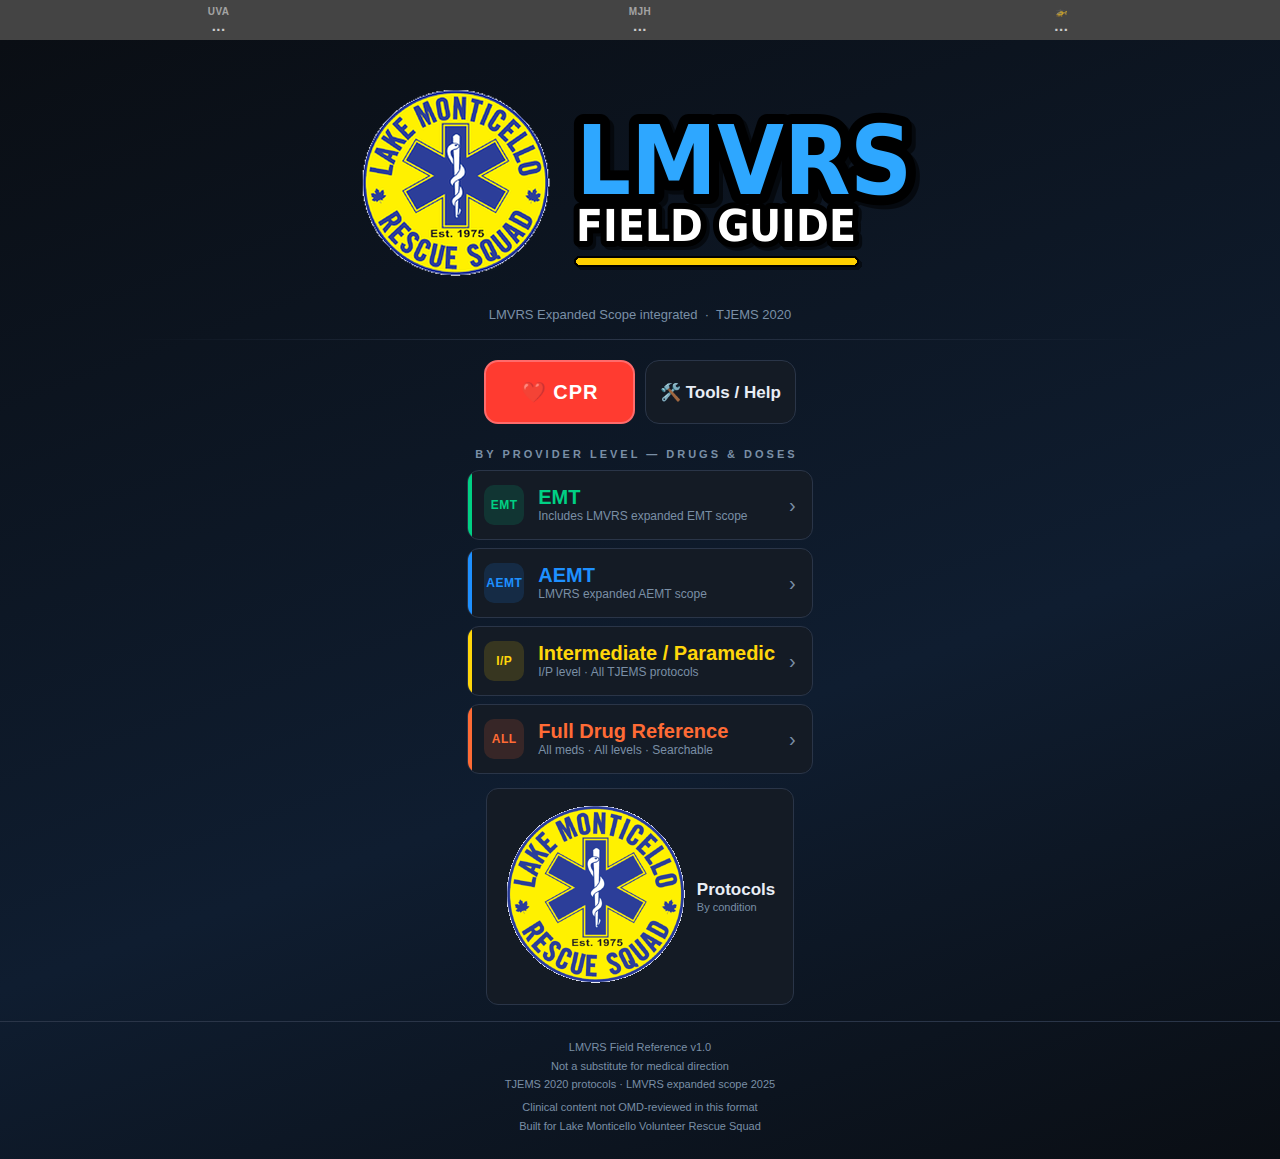
<file: index.html>
<!DOCTYPE html>
<html lang="en">
<head>
<meta charset="UTF-8">
<meta name="viewport" content="width=device-width, initial-scale=1.0, maximum-scale=1.0, user-scalable=no">
<meta name="theme-color" content="#0a0e14">
<meta name="apple-mobile-web-app-capable" content="yes">
<meta name="apple-mobile-web-app-status-bar-style" content="black-translucent">
<title>LMVRS Field Reference</title>
<link rel="manifest" href="manifest.json">
<link rel="icon" type="image/png" href="assets/icons/rescue-logo.png">
<link rel="apple-touch-icon" href="assets/icons/rescue-logo.png">
<link rel="stylesheet" href="css/styles.css">
</head>
<body>

<!-- ══════════════ ETA BAR (persistent) ══════════════ -->
<div class="eta-bar" id="eta-bar">
  <div class="eta-bar-item">
    <span class="eta-bar-label">UVA</span>
    <span class="eta-bar-value" id="eta-uva">...</span>
  </div>
  <div class="eta-bar-item">
    <span class="eta-bar-label">MJH</span>
    <span class="eta-bar-value" id="eta-mjh">...</span>
  </div>
  <div class="eta-bar-item">
    <span class="eta-bar-label">&#x1F681;</span>
    <span class="eta-bar-value" id="eta-heli">...</span>
  </div>
</div>

<!-- ══════════════ HOME ══════════════ -->
<div id="home" class="screen active">
  <div class="home-header">
    <img src="assets/icons/logo-plus-title.png" alt="LMVRS Field Guide" class="home-logo-img">
    <div class="home-sub">LMVRS Expanded Scope integrated &nbsp;&middot;&nbsp; TJEMS 2020</div>
  </div>

  <div class="home-primary-actions">
    <button class="cpr-btn">&#x2764;&#xFE0F; CPR</button>
    <button class="tools-btn" onclick="App.showScreen('tools-help')">&#x1F6E0;&#xFE0F; Tools / Help</button>
  </div>

  <div class="home-nav">
    <div class="nav-label">By Provider Level &mdash; Drugs &amp; Doses</div>
    <button class="provider-btn emt" onclick="App.showMeds('EMT')">
      <div class="prov-icon">EMT</div>
      <div class="prov-info"><div class="prov-name">EMT</div><div class="prov-desc">Includes LMVRS expanded EMT scope</div></div>
      <div class="prov-arrow">&rsaquo;</div>
    </button>
    <button class="provider-btn aemt" onclick="App.showMeds('AEMT')">
      <div class="prov-icon">AEMT</div>
      <div class="prov-info"><div class="prov-name">AEMT</div><div class="prov-desc">LMVRS expanded AEMT scope</div></div>
      <div class="prov-arrow">&rsaquo;</div>
    </button>
    <button class="provider-btn intermediate" onclick="App.showMeds('IP')">
      <div class="prov-icon">I/P</div>
      <div class="prov-info"><div class="prov-name">Intermediate / Paramedic</div><div class="prov-desc">I/P level &middot; All TJEMS protocols</div></div>
      <div class="prov-arrow">&rsaquo;</div>
    </button>
    <button class="provider-btn medic" onclick="App.showMeds('ALL')">
      <div class="prov-icon">ALL</div>
      <div class="prov-info"><div class="prov-name">Full Drug Reference</div><div class="prov-desc">All meds &middot; All levels &middot; Searchable</div></div>
      <div class="prov-arrow">&rsaquo;</div>
    </button>
  </div>

  <div class="home-actions">
    <div class="action-btn" onclick="App.showScreen('conditions')">
      <div class="action-icon"><img src="assets/icons/rescue-logo.png" alt="" class="action-logo"></div>
      <div><div class="action-name">Protocols</div><div class="action-sub">By condition</div></div>
    </div>
  </div>

  <div class="home-footer">
    <div>LMVRS Field Reference v1.0</div>
    <div>Not a substitute for medical direction</div>
    <div>TJEMS 2020 protocols &middot; LMVRS expanded scope 2025</div>
    <div style="margin-top:4px">Clinical content not OMD-reviewed in this format</div>
    <div>Built for Lake Monticello Volunteer Rescue Squad</div>
  </div>
</div>

<!-- ══════════════ MEDS ══════════════ -->
<div id="meds" class="screen">
  <div class="screen-header">
    <div class="back-btn" onclick="App.showScreen('home')">&lsaquo;</div>
    <div class="screen-title" id="meds-title">Drug Reference</div>
    <div class="screen-badge" id="meds-badge"></div>
    <div class="sort-toggle">
      <button class="sort-btn active" id="sort-generic" onclick="App.setSortMode('generic')">GENERIC</button>
      <button class="sort-btn" id="sort-brand" onclick="App.setSortMode('brand')">BRAND</button>
    </div>
  </div>
  <div class="search-bar">
    <input type="search" class="search-input" placeholder="Search medications..." id="med-search" oninput="App.filterMeds(this.value)">
  </div>
  <div class="cat-tabs" id="cat-tabs">
    <div class="cat-tab active" onclick="App.filterByCategory(this,'all')">All</div>
    <div class="cat-tab" onclick="App.filterByCategory(this,'cardiac')">Cardiac</div>
    <div class="cat-tab" onclick="App.filterByCategory(this,'analgesic')">Pain</div>
    <div class="cat-tab" onclick="App.filterByCategory(this,'airway')">Airway/RSI</div>
    <div class="cat-tab" onclick="App.filterByCategory(this,'neuro')">Neuro</div>
    <div class="cat-tab" onclick="App.filterByCategory(this,'anaphylaxis')">Allergy</div>
    <div class="cat-tab" onclick="App.filterByCategory(this,'sedation')">Sedation</div>
    <div class="cat-tab" onclick="App.filterByCategory(this,'vasoactive')">Vasoactive</div>
    <div class="cat-tab" onclick="App.filterByCategory(this,'gi')">GI/Nausea</div>
    <div class="cat-tab" onclick="App.filterByCategory(this,'reversal')">Reversal</div>
    <div class="cat-tab" onclick="App.filterByCategory(this,'antibiotic')">Antibiotic</div>
    <div class="cat-tab" onclick="App.filterByCategory(this,'procedure')">Procedure</div>
  </div>
  <div class="content" id="meds-content"></div>
</div>

<!-- ══════════════ CONDITIONS ══════════════ -->
<div id="conditions" class="screen">
  <div class="screen-header">
    <div class="back-btn" onclick="App.showScreen('home')">&lsaquo;</div>
    <div class="screen-title">Protocols</div>
  </div>
  <div class="search-bar">
    <input type="search" class="search-input" placeholder="Search conditions..." id="cond-search" oninput="App.filterConditions(this.value)">
  </div>
  <div class="content" id="cond-content"></div>
</div>

<!-- ══════════════ CALCULATOR ══════════════ -->
<div id="calculator" class="screen">
  <div class="screen-header">
    <div class="back-btn" onclick="App.goBack()">&lsaquo;</div>
    <div class="screen-title">Dose Calculator</div>
  </div>
  <div class="calc-section">
    <div class="weight-input-group">
      <div class="weight-label">Patient Weight</div>
      <div class="weight-row">
        <input type="number" class="weight-field" id="pt-weight" placeholder="70" oninput="App.calcDoses()" min="1" max="300">
        <div class="unit-toggle">
          <button class="unit-btn active" id="btn-kg" onclick="App.setUnit('kg')">kg</button>
          <button class="unit-btn" id="btn-lbs" onclick="App.setUnit('lbs')">lbs</button>
        </div>
      </div>
      <div class="lbs-info" id="lbs-info"></div>
    </div>
    <div class="calc-results" id="calc-results">
      <div class="no-results">Enter patient weight to calculate doses</div>
    </div>
  </div>
</div>

<!-- ══════════════ CPR MODE ══════════════ -->
<div id="cpr-mode" class="screen"></div>

<!-- ══════════════ TOOLS / HELP ══════════════ -->
<div id="tools-help" class="screen">
  <div class="screen-header">
    <div class="back-btn" onclick="App.showScreen('home')">&lsaquo;</div>
    <div class="screen-title">Tools / Help</div>
  </div>
  <div class="tool-grid" id="tool-grid"></div>
  <div class="help-section" id="help-section">
    <div class="help-section-title">Help &amp; Onboarding</div>
    <div id="help-content"></div>
  </div>
</div>

<!-- ══════════════ PHONE NUMBERS ══════════════ -->
<div id="phone-numbers" class="screen">
  <div class="screen-header">
    <div class="back-btn" onclick="App.showScreen('tools-help')">&lsaquo;</div>
    <div class="screen-title">Phone Numbers</div>
  </div>
  <div class="phone-list" id="phone-list"></div>
</div>

<!-- ══════════════ TOOL SCREENS ══════════════ -->
<div id="tool-gcs" class="screen">
  <div class="screen-header">
    <div class="back-btn" onclick="App.showScreen('tools-help')">&lsaquo;</div>
    <div class="screen-title">Glasgow Coma Scale</div>
  </div>
  <div class="tool-content" id="gcs-content"></div>
</div>

<div id="tool-apgar" class="screen">
  <div class="screen-header">
    <div class="back-btn" onclick="App.showScreen('tools-help')">&lsaquo;</div>
    <div class="screen-title">APGAR Score</div>
  </div>
  <div class="tool-content" id="apgar-content"></div>
</div>

<div id="tool-rule9s" class="screen">
  <div class="screen-header">
    <div class="back-btn" onclick="App.showScreen('tools-help')">&lsaquo;</div>
    <div class="screen-title">Rule of 9s</div>
  </div>
  <div class="tool-content" id="rule9s-content"></div>
</div>

<div id="tool-12lead" class="screen">
  <div class="screen-header">
    <div class="back-btn" onclick="App.showScreen('tools-help')">&lsaquo;</div>
    <div class="screen-title">12-Lead Placement</div>
  </div>
  <div class="tool-content" id="lead12-content"></div>
</div>

<div id="tool-broselow" class="screen">
  <div class="screen-header">
    <div class="back-btn" onclick="App.showScreen('tools-help')">&lsaquo;</div>
    <div class="screen-title">Broselow Reference</div>
  </div>
  <div class="tool-content" id="broselow-content"></div>
</div>

<div id="tool-sample" class="screen">
  <div class="screen-header">
    <div class="back-btn" onclick="App.showScreen('tools-help')">&lsaquo;</div>
    <div class="screen-title">SAMPLE History</div>
  </div>
  <div class="tool-content" id="sample-content"></div>
</div>

<div id="tool-opqrst" class="screen">
  <div class="screen-header">
    <div class="back-btn" onclick="App.showScreen('tools-help')">&lsaquo;</div>
    <div class="screen-title">OPQRST Pain Assessment</div>
  </div>
  <div class="tool-content" id="opqrst-content"></div>
</div>

<div id="tool-eta" class="screen">
  <div class="screen-header">
    <div class="back-btn" onclick="App.showScreen('tools-help')">&lsaquo;</div>
    <div class="screen-title">Hospital ETA</div>
  </div>
  <div class="tool-content" id="eta-detail-content"></div>
</div>

<div id="tool-share" class="screen">
  <div class="screen-header">
    <div class="back-btn" onclick="App.showScreen('tools-help')">&lsaquo;</div>
    <div class="screen-title">Share</div>
  </div>
  <div class="tool-content" id="share-content"></div>
</div>

<!-- Inline calc overlay -->
<div class="inline-calc-overlay" id="inline-calc-overlay" onclick="App.closeInlineCalc(event)">
  <div class="inline-calc-panel">
    <div class="inline-calc-title">
      <span id="inline-calc-drug-name">Dose Calc</span>
      <button class="close-btn" onclick="App.closeInlineFull()">&#x2715;</button>
    </div>
    <div class="weight-input-group">
      <div class="weight-label">Patient Weight</div>
      <div class="weight-row">
        <input type="number" class="weight-field" id="inline-weight" placeholder="70" oninput="App.calcInline()" min="1" max="300">
        <div class="unit-toggle">
          <button class="unit-btn active" id="ibtn-kg" onclick="App.setInlineUnit('kg')">kg</button>
          <button class="unit-btn" id="ibtn-lbs" onclick="App.setInlineUnit('lbs')">lbs</button>
        </div>
      </div>
    </div>
    <div id="inline-results"></div>
  </div>
</div>

<!-- ══════════════ SCRIPTS ══════════════ -->
<script src="data/drugs.js"></script>
<script src="data/protocols.js"></script>
<script src="data/phone-numbers.js"></script>
<script src="data/hospitals.js"></script>
<script src="data/tools-config.js"></script>
<script src="data/help-content.js"></script>
<script src="data/eta-grid.js" onerror="window.ETA_GRID=[]"></script>
<script src="js/utils.js"></script>
<script src="js/eta.js"></script>
<script src="js/cpr.js"></script>
<script src="js/tools.js"></script>
<script src="js/app.js"></script>

</body>
</html>
</file>
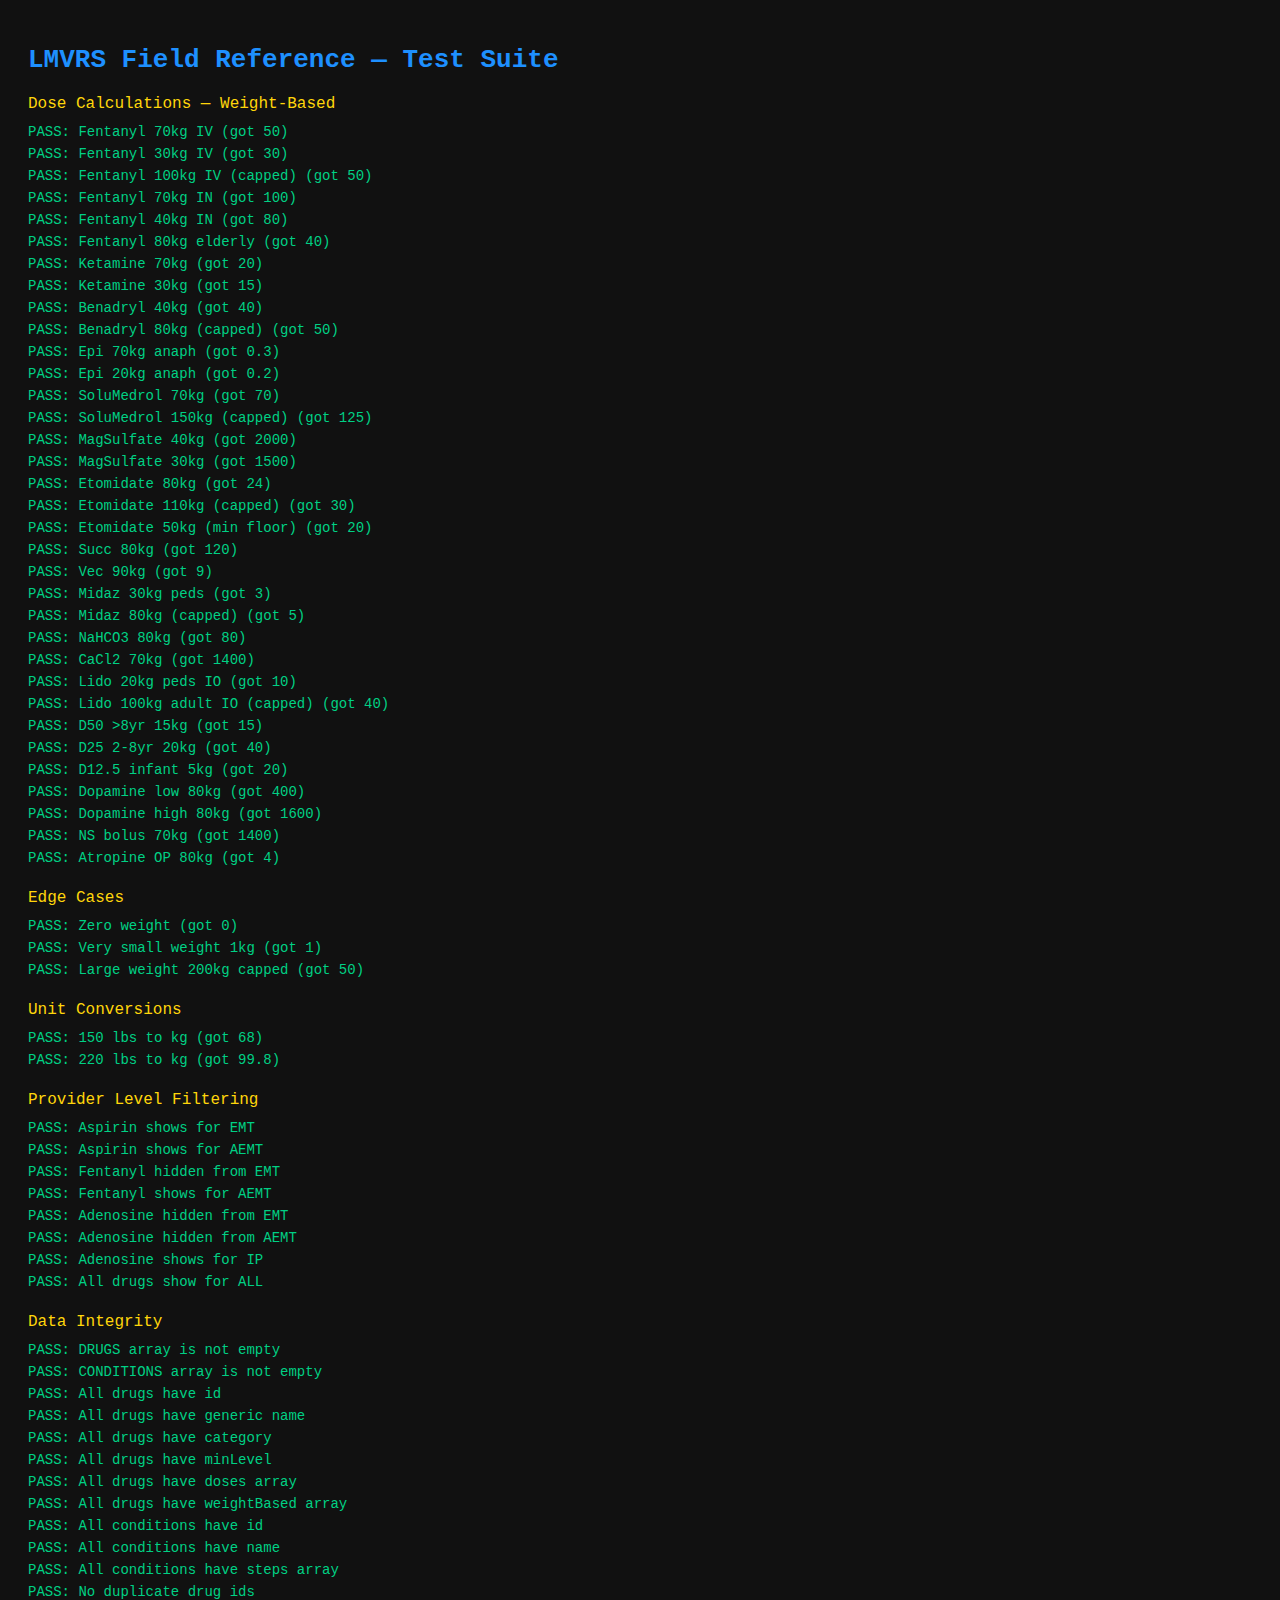
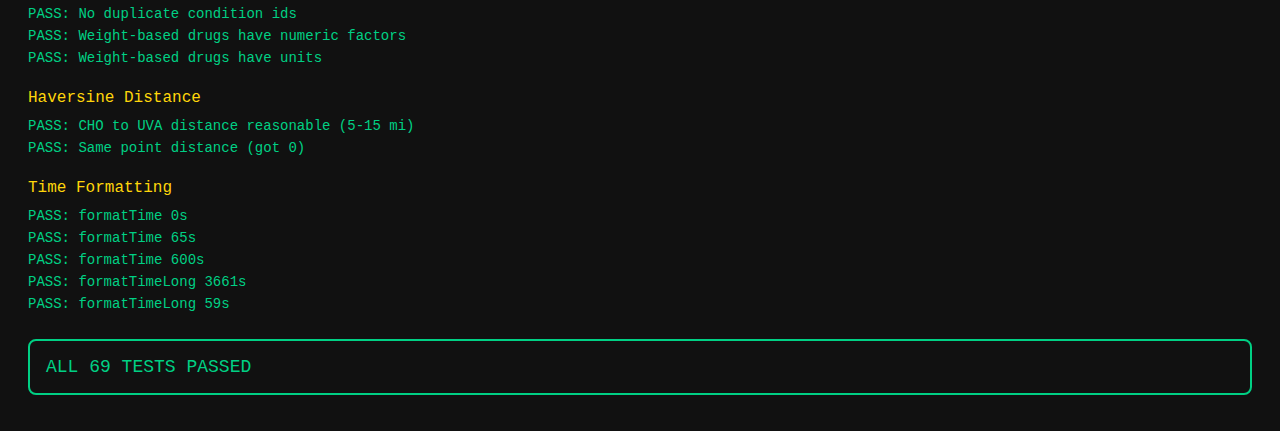
<file: tests/drugs.test.html>
<!DOCTYPE html>
<html lang="en">
<head>
<meta charset="UTF-8">
<meta name="viewport" content="width=device-width, initial-scale=1.0">
<title>LMVRS Field Reference — Tests</title>
<style>
  body { font-family: monospace; background: #111; color: #eee; padding: 20px; }
  h1 { color: #1e90ff; margin-bottom: 20px; }
  .pass { color: #00d084; }
  .fail { color: #ff3b30; font-weight: bold; }
  .section { margin: 20px 0 8px; font-size: 16px; color: #ffd60a; }
  .test { padding: 3px 0; font-size: 14px; }
  .summary { margin-top: 24px; padding: 16px; border: 2px solid; border-radius: 8px; font-size: 18px; }
  .summary.all-pass { border-color: #00d084; color: #00d084; }
  .summary.has-fail { border-color: #ff3b30; color: #ff3b30; }
</style>
</head>
<body>
<h1>LMVRS Field Reference — Test Suite</h1>
<div id="output"></div>

<script src="../data/drugs.js"></script>
<script src="../data/protocols.js"></script>
<script src="../data/hospitals.js"></script>
<script src="../js/utils.js"></script>
<script>
// Simple test runner
let passed = 0;
let failed = 0;
const output = document.getElementById('output');

function section(name) {
  output.innerHTML += '<div class="section">' + name + '</div>';
}

function assert(description, actual, expected) {
  if (Math.abs(actual - expected) < 0.01) {
    passed++;
    output.innerHTML += '<div class="test pass">  PASS: ' + description + ' (got ' + actual + ')</div>';
  } else {
    failed++;
    output.innerHTML += '<div class="test fail">  FAIL: ' + description + ' — expected ' + expected + ', got ' + actual + '</div>';
  }
}

function assertTrue(description, value) {
  if (value) {
    passed++;
    output.innerHTML += '<div class="test pass">  PASS: ' + description + '</div>';
  } else {
    failed++;
    output.innerHTML += '<div class="test fail">  FAIL: ' + description + '</div>';
  }
}

// ═══════════════════════════════════════════════
// DOSE CALCULATION TESTS
// ═══════════════════════════════════════════════
section('Dose Calculations — Weight-Based');

// Fentanyl IV/IO/IM: 1 mcg/kg, max 50 mcg
assert('Fentanyl 70kg IV', Utils.calculateDose(70, { factor: 1, unit: 'mcg', maxSingle: 50 }), 50);
assert('Fentanyl 30kg IV', Utils.calculateDose(30, { factor: 1, unit: 'mcg', maxSingle: 50 }), 30);
assert('Fentanyl 100kg IV (capped)', Utils.calculateDose(100, { factor: 1, unit: 'mcg', maxSingle: 50 }), 50);

// Fentanyl IN: 2 mcg/kg, max 100 mcg
assert('Fentanyl 70kg IN', Utils.calculateDose(70, { factor: 2, unit: 'mcg', maxSingle: 100 }), 100);
assert('Fentanyl 40kg IN', Utils.calculateDose(40, { factor: 2, unit: 'mcg', maxSingle: 100 }), 80);

// Fentanyl elderly: 0.5 mcg/kg
assert('Fentanyl 80kg elderly', Utils.calculateDose(80, { factor: 0.5, unit: 'mcg', maxSingle: 50 }), 40);

// Ketamine sub-dissociative: 0.5 mg/kg, max 20 mg
assert('Ketamine 70kg', Utils.calculateDose(70, { factor: 0.5, unit: 'mg', maxSingle: 20 }), 20);
assert('Ketamine 30kg', Utils.calculateDose(30, { factor: 0.5, unit: 'mg', maxSingle: 20 }), 15);

// Diphenhydramine: 1 mg/kg, max 50 mg
assert('Benadryl 40kg', Utils.calculateDose(40, { factor: 1, unit: 'mg', maxSingle: 50 }), 40);
assert('Benadryl 80kg (capped)', Utils.calculateDose(80, { factor: 1, unit: 'mg', maxSingle: 50 }), 50);

// Epinephrine anaphylaxis weight-based: 0.01 mg/kg, max 0.3 mg
assert('Epi 70kg anaph', Utils.calculateDose(70, { factor: 0.01, unit: 'mg', maxSingle: 0.3 }), 0.3);
assert('Epi 20kg anaph', Utils.calculateDose(20, { factor: 0.01, unit: 'mg', maxSingle: 0.3 }), 0.2);

// Methylprednisolone: 1 mg/kg, max 125 mg
assert('SoluMedrol 70kg', Utils.calculateDose(70, { factor: 1, unit: 'mg', maxSingle: 125 }), 70);
assert('SoluMedrol 150kg (capped)', Utils.calculateDose(150, { factor: 1, unit: 'mg', maxSingle: 125 }), 125);

// Magnesium Sulfate: 50 mg/kg, max 2000 mg
assert('MagSulfate 40kg', Utils.calculateDose(40, { factor: 50, unit: 'mg', maxSingle: 2000 }), 2000);
assert('MagSulfate 30kg', Utils.calculateDose(30, { factor: 50, unit: 'mg', maxSingle: 2000 }), 1500);

// Etomidate: 0.3 mg/kg, min 20, max 30
assert('Etomidate 80kg', Utils.calculateDose(80, { factor: 0.3, unit: 'mg', minDose: 20, maxSingle: 30 }), 24);
assert('Etomidate 110kg (capped)', Utils.calculateDose(110, { factor: 0.3, unit: 'mg', minDose: 20, maxSingle: 30 }), 30);
assert('Etomidate 50kg (min floor)', Utils.calculateDose(50, { factor: 0.3, unit: 'mg', minDose: 20, maxSingle: 30 }), 20);

// Succinylcholine: 1.5 mg/kg
assert('Succ 80kg', Utils.calculateDose(80, { factor: 1.5, unit: 'mg' }), 120);

// Vecuronium: 0.1 mg/kg
assert('Vec 90kg', Utils.calculateDose(90, { factor: 0.1, unit: 'mg' }), 9);

// Midazolam: 0.1 mg/kg, max 5 mg
assert('Midaz 30kg peds', Utils.calculateDose(30, { factor: 0.1, unit: 'mg', maxSingle: 5 }), 3);
assert('Midaz 80kg (capped)', Utils.calculateDose(80, { factor: 0.1, unit: 'mg', maxSingle: 5 }), 5);

// Sodium Bicarb: 1 mEq/kg
assert('NaHCO3 80kg', Utils.calculateDose(80, { factor: 1, unit: 'mEq' }), 80);

// Calcium Chloride: 20 mg/kg
assert('CaCl2 70kg', Utils.calculateDose(70, { factor: 20, unit: 'mg' }), 1400);

// Lidocaine IO peds: 0.5 mg/kg, max 40 mg
assert('Lido 20kg peds IO', Utils.calculateDose(20, { factor: 0.5, unit: 'mg', maxSingle: 40 }), 10);
assert('Lido 100kg adult IO (capped)', Utils.calculateDose(100, { factor: 0.5, unit: 'mg', maxSingle: 40 }), 40);

// Dextrose peds
assert('D50 >8yr 15kg', Utils.calculateDose(15, { factor: 1, unit: 'mL' }), 15);
assert('D25 2-8yr 20kg', Utils.calculateDose(20, { factor: 2, unit: 'mL' }), 40);
assert('D12.5 infant 5kg', Utils.calculateDose(5, { factor: 4, unit: 'mL' }), 20);

// Dopamine infusion: 5 mcg/kg/min, 20 mcg/kg/min
assert('Dopamine low 80kg', Utils.calculateDose(80, { factor: 5, unit: 'mcg/min', isInfusion: true }), 400);
assert('Dopamine high 80kg', Utils.calculateDose(80, { factor: 20, unit: 'mcg/min', isInfusion: true }), 1600);

// NS anaphylaxis bolus: 20 mL/kg
assert('NS bolus 70kg', Utils.calculateDose(70, { factor: 20, unit: 'mL' }), 1400);

// Atropine OP: 0.05 mg/kg
assert('Atropine OP 80kg', Utils.calculateDose(80, { factor: 0.05, unit: 'mg' }), 4);

section('Edge Cases');
assert('Zero weight', Utils.calculateDose(0, { factor: 1, unit: 'mg', maxSingle: 50 }), 0);
assert('Very small weight 1kg', Utils.calculateDose(1, { factor: 1, unit: 'mcg', maxSingle: 50 }), 1);
assert('Large weight 200kg capped', Utils.calculateDose(200, { factor: 1, unit: 'mg', maxSingle: 50 }), 50);

// ═══════════════════════════════════════════════
// UNIT CONVERSION TESTS
// ═══════════════════════════════════════════════
section('Unit Conversions');
assert('150 lbs to kg', Math.round(Utils.lbsToKg(150) * 10) / 10, 68);
assert('220 lbs to kg', Math.round(Utils.lbsToKg(220) * 10) / 10, 99.8);

// ═══════════════════════════════════════════════
// PROVIDER LEVEL FILTERING
// ═══════════════════════════════════════════════
section('Provider Level Filtering');

const LEVEL_RANK = { EMT: 1, AEMT: 2, IP: 3 };
function drugMatchesProvider(drug, level) {
  if (level === 'ALL') return true;
  const drugRank = LEVEL_RANK[drug.minLevel] || 3;
  return drugRank <= (LEVEL_RANK[level] || 3);
}

const aspirin = DRUGS.find(d => d.id === 'aspirin');
const fentanyl = DRUGS.find(d => d.id === 'fentanyl');
const adenosine = DRUGS.find(d => d.id === 'adenosine');

assertTrue('Aspirin shows for EMT', drugMatchesProvider(aspirin, 'EMT'));
assertTrue('Aspirin shows for AEMT', drugMatchesProvider(aspirin, 'AEMT'));
assertTrue('Fentanyl hidden from EMT', !drugMatchesProvider(fentanyl, 'EMT'));
assertTrue('Fentanyl shows for AEMT', drugMatchesProvider(fentanyl, 'AEMT'));
assertTrue('Adenosine hidden from EMT', !drugMatchesProvider(adenosine, 'EMT'));
assertTrue('Adenosine hidden from AEMT', !drugMatchesProvider(adenosine, 'AEMT'));
assertTrue('Adenosine shows for IP', drugMatchesProvider(adenosine, 'IP'));
assertTrue('All drugs show for ALL', DRUGS.every(d => drugMatchesProvider(d, 'ALL')));

// ═══════════════════════════════════════════════
// DATA INTEGRITY
// ═══════════════════════════════════════════════
section('Data Integrity');

assertTrue('DRUGS array is not empty', DRUGS.length > 0);
assertTrue('CONDITIONS array is not empty', CONDITIONS.length > 0);
assertTrue('All drugs have id', DRUGS.every(d => d.id));
assertTrue('All drugs have generic name', DRUGS.every(d => d.generic));
assertTrue('All drugs have category', DRUGS.every(d => d.category));
assertTrue('All drugs have minLevel', DRUGS.every(d => d.minLevel));
assertTrue('All drugs have doses array', DRUGS.every(d => Array.isArray(d.doses)));
assertTrue('All drugs have weightBased array', DRUGS.every(d => Array.isArray(d.weightBased)));
assertTrue('All conditions have id', CONDITIONS.every(c => c.id));
assertTrue('All conditions have name', CONDITIONS.every(c => c.name));
assertTrue('All conditions have steps array', CONDITIONS.every(c => Array.isArray(c.steps)));
assertTrue('No duplicate drug ids', new Set(DRUGS.map(d => d.id)).size === DRUGS.length);
assertTrue('No duplicate condition ids', new Set(CONDITIONS.map(c => c.id)).size === CONDITIONS.length);

// Verify every drug with weightBased has valid factor
const drugsWithCalc = DRUGS.filter(d => d.weightBased.length > 0);
assertTrue('Weight-based drugs have numeric factors', drugsWithCalc.every(d =>
  d.weightBased.every(e => typeof e.factor === 'number' && e.factor > 0)
));
assertTrue('Weight-based drugs have units', drugsWithCalc.every(d =>
  d.weightBased.every(e => typeof e.unit === 'string' && e.unit.length > 0)
));

// ═══════════════════════════════════════════════
// HAVERSINE DISTANCE
// ═══════════════════════════════════════════════
section('Haversine Distance');

// CHO airport to UVA Medical Center: ~7.5 miles straight line
const dist = Utils.haversineDistanceMiles(HELICOPTER.baseCoords, HOSPITALS.uva.coords);
assertTrue('CHO to UVA distance reasonable (5-15 mi)', dist > 5 && dist < 15);

// Same point = 0
assert('Same point distance', Utils.haversineDistanceMiles([38.0, -78.5], [38.0, -78.5]), 0);

// ═══════════════════════════════════════════════
// TIME FORMATTING
// ═══════════════════════════════════════════════
section('Time Formatting');
assertTrue('formatTime 0s', Utils.formatTime(0) === '00:00');
assertTrue('formatTime 65s', Utils.formatTime(65) === '01:05');
assertTrue('formatTime 600s', Utils.formatTime(600) === '10:00');
assertTrue('formatTimeLong 3661s', Utils.formatTimeLong(3661) === '1:01:01');
assertTrue('formatTimeLong 59s', Utils.formatTimeLong(59) === '00:59');

// ═══════════════════════════════════════════════
// SUMMARY
// ═══════════════════════════════════════════════
const total = passed + failed;
const summaryClass = failed === 0 ? 'all-pass' : 'has-fail';
const summaryText = failed === 0
  ? 'ALL ' + total + ' TESTS PASSED'
  : failed + ' of ' + total + ' tests FAILED';
output.innerHTML += '<div class="summary ' + summaryClass + '">' + summaryText + '</div>';

document.title = (failed === 0 ? 'PASS' : 'FAIL') + ' — LMVRS Tests';
</script>
</body>
</html>
</file>
<file: css/styles.css>
/* ============================================================
   LMVRS Field Reference — Styles
   ============================================================
   Dark theme optimized for field use (bright sun + dark ambulance).
   Minimum touch targets: 48x48px, 64x64px for critical buttons.
   ============================================================ */

:root {
  --bg: #0a0e14;
  --surface: #141b25;
  --surface2: #1c2535;
  --border: #2a3548;
  --accent-blue: #1e90ff;
  --accent-green: #00d084;
  --accent-orange: #ff6b35;
  --accent-red: #ff3b30;
  --accent-yellow: #ffd60a;
  --accent-purple: #bf5af2;
  --text: #e8edf5;
  --text-muted: #7a8fa6;
  --emt: #00d084;
  --aemt: #1e90ff;
  --intermediate: #ffd60a;
  --medic: #ff6b35;
  --medcontrol: #bf5af2;
}

* { box-sizing: border-box; margin: 0; padding: 0; -webkit-tap-highlight-color: transparent; }

body {
  background: var(--bg);
  color: var(--text);
  font-family: -apple-system, BlinkMacSystemFont, 'Segoe UI', Roboto, sans-serif;
  min-height: 100vh;
  min-height: 100dvh;
  overflow-x: hidden;
}

/* ── ETA BAR (persistent top) ── */
.eta-bar {
  display: flex;
  align-items: center;
  justify-content: center;
  gap: 4px;
  padding: 6px 10px;
  font-size: 13px;
  font-weight: 700;
  letter-spacing: 0.5px;
  text-align: center;
  background: #444;
  color: #ccc;
  position: sticky;
  top: 0;
  z-index: 200;
  transition: background 0.3s;
}
.eta-bar.gps-active { background: #1a6b3c; color: #fff; }
.eta-bar.gps-stale  { background: #555; color: #ddd; }
.eta-bar-item {
  flex: 1;
  text-align: center;
  white-space: nowrap;
}
.eta-bar-label { font-size: 10px; opacity: 0.7; display: block; }
.eta-bar-value { font-size: 15px; }

/* ── SCREENS ── */
.screen { display: none; min-height: calc(100vh - 35px); min-height: calc(100dvh - 35px); flex-direction: column; }
.screen.active { display: flex; }

/* ── HOME ── */
#home { background: linear-gradient(160deg, #0a0e14 0%, #0f1d30 60%, #0a0e14 100%); }

.home-header {
  padding: 28px 24px 18px;
  text-align: center;
  position: relative;
}
.home-header::after {
  content: '';
  position: absolute;
  bottom: 0;
  left: 10%;
  right: 10%;
  height: 1px;
  background: linear-gradient(90deg, transparent, var(--border), transparent);
}

.logo-row { display: flex; align-items: center; justify-content: center; gap: 10px; margin-bottom: 12px; }
.logo-badge {
  display: inline-flex;
  align-items: center;
  gap: 6px;
  background: rgba(30, 144, 255, .12);
  border: 1px solid rgba(30, 144, 255, .3);
  border-radius: 6px;
  padding: 5px 12px;
  font-size: 12px;
  font-weight: 700;
  letter-spacing: 2px;
  color: var(--accent-blue);
}
.lmvrs-badge {
  background: rgba(255, 214, 10, .1);
  border: 1px solid rgba(255, 214, 10, .3);
  color: var(--accent-yellow);
}

.home-title {
  font-size: 44px;
  font-weight: 800;
  line-height: 1;
  letter-spacing: -1px;
  color: #fff;
}
.home-title span { color: var(--accent-blue); }
.home-sub { font-size: 13px; color: var(--text-muted); margin-top: 6px; }
.home-sub em { color: var(--accent-yellow); font-style: normal; }

/* Primary action buttons: CPR + Tools */
.home-primary-actions {
  display: grid;
  grid-template-columns: 1fr 1fr;
  gap: 10px;
  padding: 20px 16px 10px;
}

.cpr-btn {
  display: flex;
  align-items: center;
  justify-content: center;
  gap: 10px;
  padding: 18px 14px;
  background: var(--accent-red);
  border: 2px solid #ff6b6b;
  border-radius: 14px;
  cursor: pointer;
  font-size: 20px;
  font-weight: 800;
  color: #fff;
  letter-spacing: 1px;
  transition: all 0.15s;
  min-height: 64px;
}
.cpr-btn:active { transform: scale(0.97); opacity: 0.85; }

.tools-btn {
  display: flex;
  align-items: center;
  justify-content: center;
  gap: 8px;
  padding: 18px 14px;
  background: var(--surface);
  border: 1px solid var(--border);
  border-radius: 14px;
  cursor: pointer;
  font-size: 17px;
  font-weight: 700;
  color: var(--text);
  transition: all 0.15s;
  min-height: 64px;
}
.tools-btn:active { transform: scale(0.97); }
.tools-btn:hover { background: var(--surface2); }

/* Provider level buttons */
.home-nav { padding: 14px 16px; display: flex; flex-direction: column; gap: 8px; flex: 1; }
.nav-label {
  font-size: 11px;
  font-weight: 700;
  letter-spacing: 3px;
  color: var(--text-muted);
  padding: 0 8px;
  margin-bottom: 2px;
  text-transform: uppercase;
}

.provider-btn {
  display: flex;
  align-items: center;
  gap: 14px;
  padding: 14px 16px;
  background: var(--surface);
  border: 1px solid var(--border);
  border-radius: 12px;
  cursor: pointer;
  transition: all 0.15s;
  text-align: left;
  width: 100%;
  position: relative;
  overflow: hidden;
}
.provider-btn::before {
  content: '';
  position: absolute;
  left: 0;
  top: 0;
  bottom: 0;
  width: 4px;
  border-radius: 12px 0 0 12px;
}
.provider-btn.emt::before { background: var(--emt); }
.provider-btn.aemt::before { background: var(--aemt); }
.provider-btn.intermediate::before { background: var(--intermediate); }
.provider-btn.medic::before { background: var(--medic); }
.provider-btn:active { transform: scale(0.98); opacity: 0.85; }
.provider-btn:hover { background: var(--surface2); border-color: rgba(255, 255, 255, .15); }

.prov-icon {
  width: 40px;
  height: 40px;
  border-radius: 10px;
  display: flex;
  align-items: center;
  justify-content: center;
  font-weight: 800;
  font-size: 12px;
  letter-spacing: 0.5px;
  flex-shrink: 0;
}
.emt .prov-icon { background: rgba(0, 208, 132, .15); color: var(--emt); }
.aemt .prov-icon { background: rgba(30, 144, 255, .15); color: var(--aemt); }
.intermediate .prov-icon { background: rgba(255, 214, 10, .15); color: var(--intermediate); }
.medic .prov-icon { background: rgba(255, 107, 53, .15); color: var(--medic); }

.prov-info { flex: 1; }
.prov-name { font-size: 20px; font-weight: 700; line-height: 1; margin-bottom: 2px; }
.emt .prov-name { color: var(--emt); }
.aemt .prov-name { color: var(--aemt); }
.intermediate .prov-name { color: var(--intermediate); }
.medic .prov-name { color: var(--medic); }
.prov-desc { font-size: 12px; color: var(--text-muted); }
.prov-arrow { color: var(--text-muted); font-size: 20px; }

/* Protocols button */
.home-actions {
  display: grid;
  grid-template-columns: 1fr;
  gap: 10px;
  padding: 0 16px 16px;
}
.action-btn {
  display: flex;
  align-items: center;
  gap: 12px;
  padding: 14px 18px;
  background: var(--surface);
  border: 1px solid var(--border);
  border-radius: 12px;
  cursor: pointer;
  transition: all 0.15s;
}
.action-btn:active { transform: scale(0.97); }
.action-btn:hover { background: var(--surface2); }
.action-icon { font-size: 24px; }
.action-name { font-size: 17px; font-weight: 700; color: var(--text); }
.action-sub { font-size: 11px; color: var(--text-muted); margin-top: 1px; }

/* Footer */
.home-footer {
  padding: 16px 24px 24px;
  text-align: center;
  font-size: 11px;
  color: var(--text-muted);
  line-height: 1.7;
  border-top: 1px solid var(--border);
}

/* ── INNER SCREENS ── */
.screen-header {
  display: flex;
  align-items: center;
  gap: 10px;
  padding: 14px;
  background: var(--surface);
  border-bottom: 1px solid var(--border);
  position: sticky;
  top: 35px;
  z-index: 100;
}
.back-btn {
  width: 40px;
  height: 40px;
  background: var(--surface2);
  border: 1px solid var(--border);
  border-radius: 8px;
  cursor: pointer;
  display: flex;
  align-items: center;
  justify-content: center;
  font-size: 20px;
  color: var(--text);
  flex-shrink: 0;
  transition: all 0.15s;
}
.back-btn:active { transform: scale(0.93); }
.screen-title { font-size: 20px; font-weight: 700; flex: 1; }
.screen-badge {
  font-size: 10px;
  font-weight: 700;
  padding: 3px 8px;
  border-radius: 5px;
  letter-spacing: 1px;
}

/* Sort toggle */
.sort-toggle {
  display: flex;
  background: var(--surface2);
  border: 1px solid var(--border);
  border-radius: 7px;
  overflow: hidden;
  flex-shrink: 0;
}
.sort-btn {
  padding: 6px 10px;
  font-size: 12px;
  font-weight: 700;
  color: var(--text-muted);
  cursor: pointer;
  border: none;
  background: none;
  transition: all 0.15s;
  letter-spacing: 0.5px;
}
.sort-btn.active { background: var(--accent-blue); color: #fff; }

/* Search */
.search-bar {
  padding: 10px 14px;
  background: var(--surface);
  border-bottom: 1px solid var(--border);
}
.search-input {
  width: 100%;
  background: var(--surface2);
  border: 1px solid var(--border);
  border-radius: 8px;
  padding: 10px 14px;
  font-size: 15px;
  color: var(--text);
  outline: none;
  transition: border-color 0.15s;
}
.search-input::placeholder { color: var(--text-muted); }
.search-input:focus { border-color: var(--accent-blue); }

/* Category tabs */
.cat-tabs {
  display: flex;
  gap: 7px;
  padding: 10px 12px 0;
  overflow-x: auto;
  -webkit-overflow-scrolling: touch;
  scrollbar-width: none;
}
.cat-tabs::-webkit-scrollbar { display: none; }
.cat-tab {
  padding: 6px 13px;
  background: var(--surface2);
  border: 1px solid var(--border);
  border-radius: 20px;
  font-size: 13px;
  font-weight: 600;
  color: var(--text-muted);
  cursor: pointer;
  white-space: nowrap;
  transition: all 0.15s;
  flex-shrink: 0;
}
.cat-tab.active { background: var(--accent-blue); border-color: var(--accent-blue); color: #fff; }

/* Content area */
.content { flex: 1; overflow-y: auto; padding: 10px; }

/* ── DRUG CARDS ── */
.drug-card {
  background: var(--surface);
  border: 1px solid var(--border);
  border-radius: 12px;
  margin-bottom: 9px;
  overflow: hidden;
}
.drug-card.hidden { display: none; }

.drug-card-header {
  display: flex;
  align-items: center;
  gap: 10px;
  padding: 13px 15px;
  cursor: pointer;
  user-select: none;
}
.drug-card-header:active { background: rgba(255, 255, 255, .03); }

.drug-name-block { flex: 1; }
.drug-name { font-size: 18px; font-weight: 700; line-height: 1.1; color: var(--text); }
.drug-name .brand { font-size: 13px; color: var(--text-muted); font-weight: 400; }
.drug-name .generic { font-size: 13px; color: var(--text-muted); font-weight: 400; }

.lmvrs-delta {
  font-size: 9px;
  font-weight: 700;
  padding: 2px 6px;
  border-radius: 4px;
  background: rgba(255, 214, 10, .15);
  color: var(--accent-yellow);
  letter-spacing: 0.5px;
  flex-shrink: 0;
  white-space: nowrap;
}

.drug-class-tag {
  font-size: 10px;
  font-weight: 700;
  padding: 3px 8px;
  border-radius: 5px;
  letter-spacing: 0.5px;
  white-space: nowrap;
}
.tag-analgesic    { background: rgba(191, 90, 242, .2); color: var(--accent-purple); }
.tag-cardiac      { background: rgba(30, 144, 255, .2); color: var(--accent-blue); }
.tag-airway       { background: rgba(0, 208, 132, .2); color: var(--accent-green); }
.tag-neuro        { background: rgba(255, 214, 10, .2); color: var(--accent-yellow); }
.tag-anaphylaxis  { background: rgba(255, 59, 48, .2); color: var(--accent-red); }
.tag-sedation     { background: rgba(255, 107, 53, .2); color: var(--accent-orange); }
.tag-vasoactive   { background: rgba(30, 144, 255, .15); color: #5ab4ff; }
.tag-gi           { background: rgba(0, 208, 132, .15); color: #00c878; }
.tag-reversal     { background: rgba(255, 214, 10, .15); color: #e8c200; }
.tag-antibiotic   { background: rgba(191, 90, 242, .15); color: #d08cf0; }
.tag-procedure    { background: rgba(255, 255, 255, .1); color: var(--text-muted); }

.drug-chevron { color: var(--text-muted); font-size: 13px; transition: transform 0.2s; flex-shrink: 0; }
.drug-card.expanded .drug-chevron { transform: rotate(180deg); }

.drug-card-body {
  display: none;
  padding: 0 15px 15px;
  border-top: 1px solid var(--border);
}
.drug-card.expanded .drug-card-body { display: block; }

.lmvrs-banner {
  display: flex;
  align-items: flex-start;
  gap: 7px;
  background: rgba(255, 214, 10, .08);
  border: 1px solid rgba(255, 214, 10, .2);
  border-radius: 7px;
  padding: 8px 10px;
  margin-top: 11px;
  font-size: 12px;
  color: #d4b800;
  line-height: 1.5;
}

.dose-section { margin-top: 11px; }
.dose-section-title {
  font-size: 11px;
  font-weight: 700;
  letter-spacing: 2px;
  color: var(--text-muted);
  text-transform: uppercase;
  margin-bottom: 7px;
}
.dose-row {
  display: flex;
  align-items: flex-start;
  gap: 9px;
  padding: 7px 9px;
  background: var(--surface2);
  border-radius: 7px;
  margin-bottom: 5px;
}
.dose-level {
  font-size: 10px;
  font-weight: 700;
  padding: 2px 6px;
  border-radius: 4px;
  letter-spacing: 0.5px;
  flex-shrink: 0;
  margin-top: 1px;
}
.level-emt   { background: rgba(0, 208, 132, .2); color: var(--emt); }
.level-aemt  { background: rgba(30, 144, 255, .2); color: var(--aemt); }
.level-ip    { background: rgba(255, 214, 10, .2); color: var(--intermediate); }
.level-medic { background: rgba(255, 107, 53, .2); color: var(--medic); }
.level-mc    { background: rgba(191, 90, 242, .2); color: var(--medcontrol); }
.level-all   { background: rgba(255, 255, 255, .1); color: var(--text); }
.level-rsi   { background: rgba(255, 107, 53, .15); color: #ff9060; }

.dose-text { font-size: 14px; line-height: 1.5; color: var(--text); flex: 1; }
.dose-highlight { font-size: 15px; font-weight: 700; color: var(--accent-yellow); }

.warning-box {
  display: flex;
  align-items: flex-start;
  gap: 7px;
  background: rgba(255, 59, 48, .1);
  border: 1px solid rgba(255, 59, 48, .25);
  border-radius: 7px;
  padding: 9px 11px;
  margin-top: 9px;
  font-size: 12px;
  color: #ff8c85;
  line-height: 1.4;
}

.calc-btn {
  display: block;
  width: 100%;
  margin-top: 11px;
  padding: 10px;
  background: rgba(30, 144, 255, .12);
  border: 1px solid rgba(30, 144, 255, .3);
  border-radius: 7px;
  color: var(--accent-blue);
  font-size: 14px;
  font-weight: 700;
  cursor: pointer;
  transition: all 0.15s;
  letter-spacing: 1px;
}
.calc-btn:active { background: rgba(30, 144, 255, .22); transform: scale(0.98); }

/* ── CONDITIONS ── */
.condition-card {
  background: var(--surface);
  border: 1px solid var(--border);
  border-radius: 12px;
  margin-bottom: 9px;
  overflow: hidden;
}
.condition-card.hidden { display: none; }
.condition-header {
  display: flex;
  align-items: center;
  gap: 10px;
  padding: 13px 15px;
  cursor: pointer;
}
.condition-header:active { background: rgba(255, 255, 255, .03); }
.condition-icon {
  width: 38px;
  height: 38px;
  border-radius: 10px;
  display: flex;
  align-items: center;
  justify-content: center;
  font-size: 18px;
  flex-shrink: 0;
}
.cond-cardiac    { background: rgba(255, 59, 48, .15); }
.cond-medical    { background: rgba(30, 144, 255, .15); }
.cond-neuro      { background: rgba(191, 90, 242, .15); }
.cond-trauma     { background: rgba(255, 107, 53, .15); }
.cond-airway     { background: rgba(0, 208, 132, .15); }
.cond-arrest     { background: rgba(255, 59, 48, .2); }
.cond-behavioral { background: rgba(191, 90, 242, .12); }
.cond-procedure  { background: rgba(255, 255, 255, .07); }

.condition-name { flex: 1; font-size: 17px; font-weight: 700; }
.condition-body { display: none; padding: 0 15px 15px; border-top: 1px solid var(--border); }
.condition-card.expanded .condition-body { display: block; }
.condition-card.expanded .drug-chevron { transform: rotate(180deg); }

.protocol-step {
  display: flex;
  gap: 10px;
  padding: 9px 0;
  border-bottom: 1px solid rgba(255, 255, 255, .05);
}
.protocol-step:last-child { border-bottom: none; }
.step-level-badge {
  flex-shrink: 0;
  font-size: 10px;
  font-weight: 700;
  padding: 3px 6px;
  border-radius: 4px;
  height: fit-content;
  margin-top: 1px;
  letter-spacing: 0.5px;
}
.step-text { font-size: 14px; line-height: 1.55; color: var(--text); }

.pearls-box {
  background: rgba(255, 214, 10, .07);
  border: 1px solid rgba(255, 214, 10, .2);
  border-radius: 7px;
  padding: 9px 11px;
  margin: 11px 0;
}
.pearls-title {
  font-size: 11px;
  font-weight: 700;
  letter-spacing: 2px;
  color: var(--accent-yellow);
  margin-bottom: 5px;
}
.pearls-text { font-size: 12px; color: #c8b800; line-height: 1.5; }

.lmvrs-cond-note {
  background: rgba(255, 214, 10, .07);
  border-left: 3px solid var(--accent-yellow);
  padding: 6px 10px;
  font-size: 12px;
  color: #d4b800;
  border-radius: 0 6px 6px 0;
  margin-top: 9px;
}

/* ── CALCULATOR ── */
.calc-section { padding: 14px; }
.weight-input-group {
  background: var(--surface);
  border: 1px solid var(--border);
  border-radius: 12px;
  padding: 18px;
  margin-bottom: 14px;
}
.weight-label {
  font-size: 12px;
  font-weight: 700;
  letter-spacing: 2px;
  color: var(--text-muted);
  text-transform: uppercase;
  margin-bottom: 10px;
}
.weight-row { display: flex; align-items: center; gap: 10px; }
.weight-field {
  flex: 1;
  background: var(--surface2);
  border: 1px solid var(--border);
  border-radius: 8px;
  padding: 12px 14px;
  font-size: 28px;
  font-weight: 700;
  color: var(--text);
  outline: none;
  width: 100%;
  transition: border-color 0.15s;
}
.weight-field:focus { border-color: var(--accent-blue); }
.unit-toggle {
  display: flex;
  background: var(--surface2);
  border: 1px solid var(--border);
  border-radius: 8px;
  overflow: hidden;
}
.unit-btn {
  padding: 10px 14px;
  font-size: 14px;
  font-weight: 700;
  color: var(--text-muted);
  cursor: pointer;
  border: none;
  background: none;
  transition: all 0.15s;
}
.unit-btn.active { background: var(--accent-blue); color: #fff; }
.lbs-info { font-size: 12px; color: var(--text-muted); margin-top: 7px; }
.calc-results { display: flex; flex-direction: column; gap: 9px; }
.calc-drug-card {
  background: var(--surface);
  border: 1px solid var(--border);
  border-radius: 12px;
  padding: 13px 15px;
}
.calc-drug-name { font-size: 16px; font-weight: 700; margin-bottom: 9px; }
.calc-dose-row {
  display: flex;
  justify-content: space-between;
  align-items: baseline;
  padding: 6px 0;
  border-bottom: 1px solid rgba(255, 255, 255, .05);
}
.calc-dose-row:last-child { border-bottom: none; }
.calc-dose-label { font-size: 12px; color: var(--text-muted); flex: 1; }
.calc-dose-value { font-size: 20px; font-weight: 700; color: var(--accent-yellow); }
.calc-dose-max { font-size: 10px; color: var(--accent-red); margin-left: 5px; }

/* Inline calc overlay */
.inline-calc-overlay {
  display: none;
  position: fixed;
  inset: 0;
  background: rgba(0, 0, 0, .75);
  z-index: 200;
  align-items: flex-end;
}
.inline-calc-overlay.open { display: flex; }
.inline-calc-panel {
  background: var(--surface);
  border-top: 1px solid var(--border);
  border-radius: 20px 20px 0 0;
  padding: 18px 18px 40px;
  width: 100%;
  max-height: 90vh;
  overflow-y: auto;
}
.inline-calc-title {
  font-size: 20px;
  font-weight: 700;
  margin-bottom: 14px;
  display: flex;
  justify-content: space-between;
  align-items: center;
}
.close-btn {
  font-size: 24px;
  color: var(--text-muted);
  cursor: pointer;
  background: none;
  border: none;
  padding: 8px;
  line-height: 1;
}

.no-results { text-align: center; padding: 40px 24px; color: var(--text-muted); font-size: 15px; }

/* ── CPR MODE ── */
#cpr-mode {
  background: #0d0d0d;
  min-height: 100vh;
  min-height: 100dvh;
}

.cpr-header {
  display: flex;
  align-items: center;
  justify-content: space-between;
  padding: 12px 16px;
  background: rgba(255, 59, 48, .15);
  border-bottom: 2px solid var(--accent-red);
}
.cpr-title { font-size: 22px; font-weight: 800; color: var(--accent-red); }
.cpr-header-btns { display: flex; gap: 8px; }
.cpr-exit-btn {
  padding: 10px 18px;
  background: var(--surface2);
  border: 1px solid var(--border);
  border-radius: 8px;
  color: var(--text-muted);
  font-size: 14px;
  font-weight: 700;
  cursor: pointer;
}
.cpr-download-btn {
  padding: 10px 14px;
  background: rgba(30, 144, 255, .15);
  border: 1px solid rgba(30, 144, 255, .3);
  border-radius: 8px;
  color: var(--accent-blue);
  font-size: 13px;
  font-weight: 700;
  cursor: pointer;
}

.cpr-timer-row {
  display: flex;
  align-items: center;
  justify-content: center;
  gap: 20px;
  padding: 16px;
  text-align: center;
}
.cpr-elapsed {
  font-size: 48px;
  font-weight: 800;
  color: #fff;
  font-variant-numeric: tabular-nums;
}
.cpr-epi-timer {
  font-size: 14px;
  color: var(--text-muted);
  text-align: center;
  padding-bottom: 8px;
}
.cpr-epi-timer .epi-time {
  font-size: 24px;
  font-weight: 700;
  color: var(--accent-yellow);
  font-variant-numeric: tabular-nums;
}
.cpr-epi-timer.epi-due .epi-time { color: var(--accent-red); }
.cpr-epi-timer.epi-due { color: var(--accent-red); }

.cpr-metronome-controls {
  display: flex;
  align-items: center;
  justify-content: center;
  gap: 12px;
  padding: 8px 16px 16px;
}
.mute-btn {
  width: 80px;
  height: 64px;
  border-radius: 12px;
  border: 2px solid;
  font-size: 28px;
  font-weight: 800;
  cursor: pointer;
  transition: all 0.15s;
  display: flex;
  align-items: center;
  justify-content: center;
}
.mute-btn.unmuted {
  background: rgba(0, 208, 132, .2);
  border-color: var(--accent-green);
  color: var(--accent-green);
}
.mute-btn.muted {
  background: rgba(255, 59, 48, .2);
  border-color: var(--accent-red);
  color: var(--accent-red);
}
.bpm-display {
  font-size: 16px;
  color: var(--text-muted);
  font-weight: 700;
}

.cpr-event-buttons {
  display: grid;
  grid-template-columns: 1fr 1fr;
  gap: 8px;
  padding: 0 12px 12px;
}
.cpr-event-btn {
  padding: 16px 8px;
  border-radius: 12px;
  border: 2px solid var(--border);
  background: var(--surface);
  color: var(--text);
  font-size: 15px;
  font-weight: 700;
  cursor: pointer;
  transition: all 0.15s;
  text-align: center;
  min-height: 64px;
}
.cpr-event-btn:active { transform: scale(0.95); opacity: 0.8; }
.cpr-event-btn.epi { border-color: var(--accent-green); color: var(--accent-green); }
.cpr-event-btn.shock { border-color: var(--accent-yellow); color: var(--accent-yellow); }
.cpr-event-btn.rosc { border-color: var(--accent-blue); color: var(--accent-blue); }
.cpr-event-btn.pulse { border-color: var(--accent-purple); color: var(--accent-purple); }
.cpr-event-btn.other { border-color: var(--text-muted); }
.cpr-event-btn:disabled { opacity: 0.3; pointer-events: none; }

/* Inline Other note entry */
.cpr-other-row {
  display: flex;
  gap: 8px;
  padding: 0 12px 12px;
}
.cpr-other-input {
  flex: 1;
  background: var(--surface2);
  border: 1px solid var(--border);
  border-radius: 10px;
  padding: 12px 14px;
  font-size: 15px;
  color: var(--text);
  outline: none;
  min-height: 48px;
}
.cpr-other-input::placeholder { color: var(--text-muted); }
.cpr-other-input:focus { border-color: var(--accent-blue); }
.cpr-other-btn {
  padding: 12px 16px;
  background: var(--surface);
  border: 2px solid var(--text-muted);
  border-radius: 10px;
  color: var(--text);
  font-size: 14px;
  font-weight: 700;
  cursor: pointer;
  white-space: nowrap;
  min-height: 48px;
}
.cpr-other-btn:active { transform: scale(0.95); opacity: 0.8; }

/* Stop CPR button */
.cpr-stop-row { padding: 4px 12px 12px; }
.cpr-stop-btn {
  width: 100%;
  padding: 14px;
  background: rgba(255, 59, 48, .15);
  border: 2px solid var(--accent-red);
  border-radius: 12px;
  color: var(--accent-red);
  font-size: 16px;
  font-weight: 800;
  cursor: pointer;
  min-height: 56px;
}
.cpr-stop-btn:active { transform: scale(0.97); opacity: 0.8; }

/* Stopped banner */
.cpr-stopped-banner {
  text-align: center;
  padding: 10px 16px;
  margin: 0 12px 12px;
  background: rgba(255, 214, 10, .1);
  border: 1px solid rgba(255, 214, 10, .3);
  border-radius: 8px;
  font-size: 13px;
  font-weight: 700;
  color: var(--accent-yellow);
}

/* CPR home button session state */
.cpr-btn.cpr-has-session {
  background: #555;
  border-color: #777;
  flex-direction: column;
  gap: 2px;
}
.cpr-btn-sub {
  font-size: 11px;
  font-weight: 600;
  opacity: 0.7;
  letter-spacing: 0.5px;
}
.cpr-btn.cpr-resetting {
  position: relative;
  overflow: hidden;
}
.cpr-btn.cpr-resetting::after {
  content: '';
  position: absolute;
  left: 0;
  bottom: 0;
  height: 4px;
  width: calc(var(--reset-progress, 0) * 100%);
  background: var(--accent-red);
  transition: width 0.05s linear;
}

.cpr-event-log {
  flex: 1;
  overflow-y: auto;
  padding: 8px 12px 24px;
}
.cpr-event-log-title {
  font-size: 11px;
  font-weight: 700;
  letter-spacing: 2px;
  color: var(--text-muted);
  text-transform: uppercase;
  margin-bottom: 8px;
}
.cpr-log-entry {
  display: flex;
  gap: 10px;
  padding: 6px 0;
  border-bottom: 1px solid rgba(255, 255, 255, .05);
  font-size: 14px;
}
.cpr-log-time { font-weight: 700; color: var(--accent-yellow); font-variant-numeric: tabular-nums; width: 65px; flex-shrink: 0; }
.cpr-log-event { color: var(--text); }
.cpr-log-empty { color: var(--text-muted); font-size: 13px; padding: 16px 0; }

/* ── TOOLS / HELP ── */
.tool-grid {
  display: grid;
  grid-template-columns: repeat(3, 1fr);
  gap: 8px;
  padding: 12px;
}
.tool-grid-btn {
  display: flex;
  flex-direction: column;
  align-items: center;
  justify-content: center;
  gap: 4px;
  padding: 14px 6px;
  background: var(--surface);
  border: 1px solid var(--border);
  border-radius: 12px;
  cursor: pointer;
  transition: all 0.15s;
  min-height: 80px;
}
.tool-grid-btn:active { transform: scale(0.95); }
.tool-grid-btn:hover { background: var(--surface2); }
.tool-grid-icon { font-size: 24px; }
.tool-grid-name { font-size: 12px; font-weight: 700; color: var(--text); text-align: center; }
.tool-grid-desc { font-size: 10px; color: var(--text-muted); text-align: center; }

.help-section {
  padding: 12px;
  border-top: 1px solid var(--border);
}
.help-section-title {
  font-size: 11px;
  font-weight: 700;
  letter-spacing: 2px;
  color: var(--text-muted);
  text-transform: uppercase;
  margin-bottom: 10px;
}
.help-accordion { margin-bottom: 6px; }
.help-accordion-header {
  display: flex;
  align-items: center;
  gap: 10px;
  padding: 12px 14px;
  background: var(--surface);
  border: 1px solid var(--border);
  border-radius: 8px;
  cursor: pointer;
  font-size: 14px;
  font-weight: 600;
  color: var(--text);
}
.help-accordion-header:active { opacity: 0.8; }
.help-accordion-cat {
  font-size: 10px;
  font-weight: 700;
  padding: 2px 6px;
  border-radius: 4px;
  background: rgba(30, 144, 255, .15);
  color: var(--accent-blue);
  letter-spacing: 0.5px;
  flex-shrink: 0;
}
.help-accordion-body {
  display: none;
  padding: 10px 14px;
  background: var(--surface2);
  border: 1px solid var(--border);
  border-top: none;
  border-radius: 0 0 8px 8px;
  font-size: 14px;
  line-height: 1.6;
  color: var(--text);
}
.help-accordion.expanded .help-accordion-body { display: block; }
.help-accordion.expanded .help-accordion-header {
  border-radius: 8px 8px 0 0;
}

/* ── TOOL SCREENS (GCS, APGAR, etc.) ── */
.tool-content { padding: 14px; }

.tool-card {
  background: var(--surface);
  border: 1px solid var(--border);
  border-radius: 12px;
  padding: 16px;
  margin-bottom: 10px;
}
.tool-card-title {
  font-size: 12px;
  font-weight: 700;
  letter-spacing: 2px;
  color: var(--text-muted);
  text-transform: uppercase;
  margin-bottom: 10px;
}

.tool-score-total {
  text-align: center;
  padding: 16px;
  font-size: 48px;
  font-weight: 800;
  color: var(--accent-yellow);
}
.tool-score-label {
  text-align: center;
  font-size: 14px;
  color: var(--text-muted);
  margin-top: -8px;
  margin-bottom: 16px;
}

.tool-option-group { margin-bottom: 12px; }
.tool-option-label { font-size: 14px; font-weight: 700; color: var(--text); margin-bottom: 6px; }
.tool-option-btn {
  display: block;
  width: 100%;
  padding: 10px 14px;
  margin-bottom: 4px;
  background: var(--surface2);
  border: 1px solid var(--border);
  border-radius: 8px;
  color: var(--text);
  font-size: 14px;
  cursor: pointer;
  text-align: left;
  transition: all 0.15s;
}
.tool-option-btn:active { opacity: 0.8; }
.tool-option-btn.selected {
  background: rgba(30, 144, 255, .2);
  border-color: var(--accent-blue);
  color: #fff;
}

.tool-mnemonic-item {
  display: flex;
  gap: 12px;
  padding: 10px 0;
  border-bottom: 1px solid rgba(255, 255, 255, .05);
}
.tool-mnemonic-item:last-child { border-bottom: none; }
.tool-mnemonic-letter {
  font-size: 24px;
  font-weight: 800;
  color: var(--accent-blue);
  width: 32px;
  flex-shrink: 0;
  text-align: center;
}
.tool-mnemonic-text { font-size: 14px; color: var(--text); line-height: 1.5; }
.tool-mnemonic-meaning { font-weight: 700; }

/* ── PHONE NUMBERS ── */
.phone-list { padding: 12px; display: flex; flex-direction: column; gap: 8px; }
.phone-btn {
  display: flex;
  align-items: center;
  gap: 14px;
  padding: 16px 18px;
  background: var(--surface);
  border: 1px solid var(--border);
  border-radius: 12px;
  cursor: pointer;
  text-decoration: none;
  transition: all 0.15s;
  min-height: 64px;
}
.phone-btn:active { transform: scale(0.97); }
.phone-btn:hover { background: var(--surface2); }
.phone-icon { font-size: 28px; flex-shrink: 0; }
.phone-info { flex: 1; }
.phone-name { font-size: 17px; font-weight: 700; color: var(--text); }
.phone-desc { font-size: 12px; color: var(--text-muted); }
.phone-call-icon { font-size: 20px; color: var(--accent-green); }

/* ── RESPONSIVE ── */
@media (min-width: 600px) {
  .home-primary-actions,
  .home-nav,
  .home-actions { max-width: 500px; margin-left: auto; margin-right: auto; }
  .content { max-width: 700px; margin: 0 auto; }
  .tool-grid { max-width: 500px; margin: 0 auto; }
}
</file>
